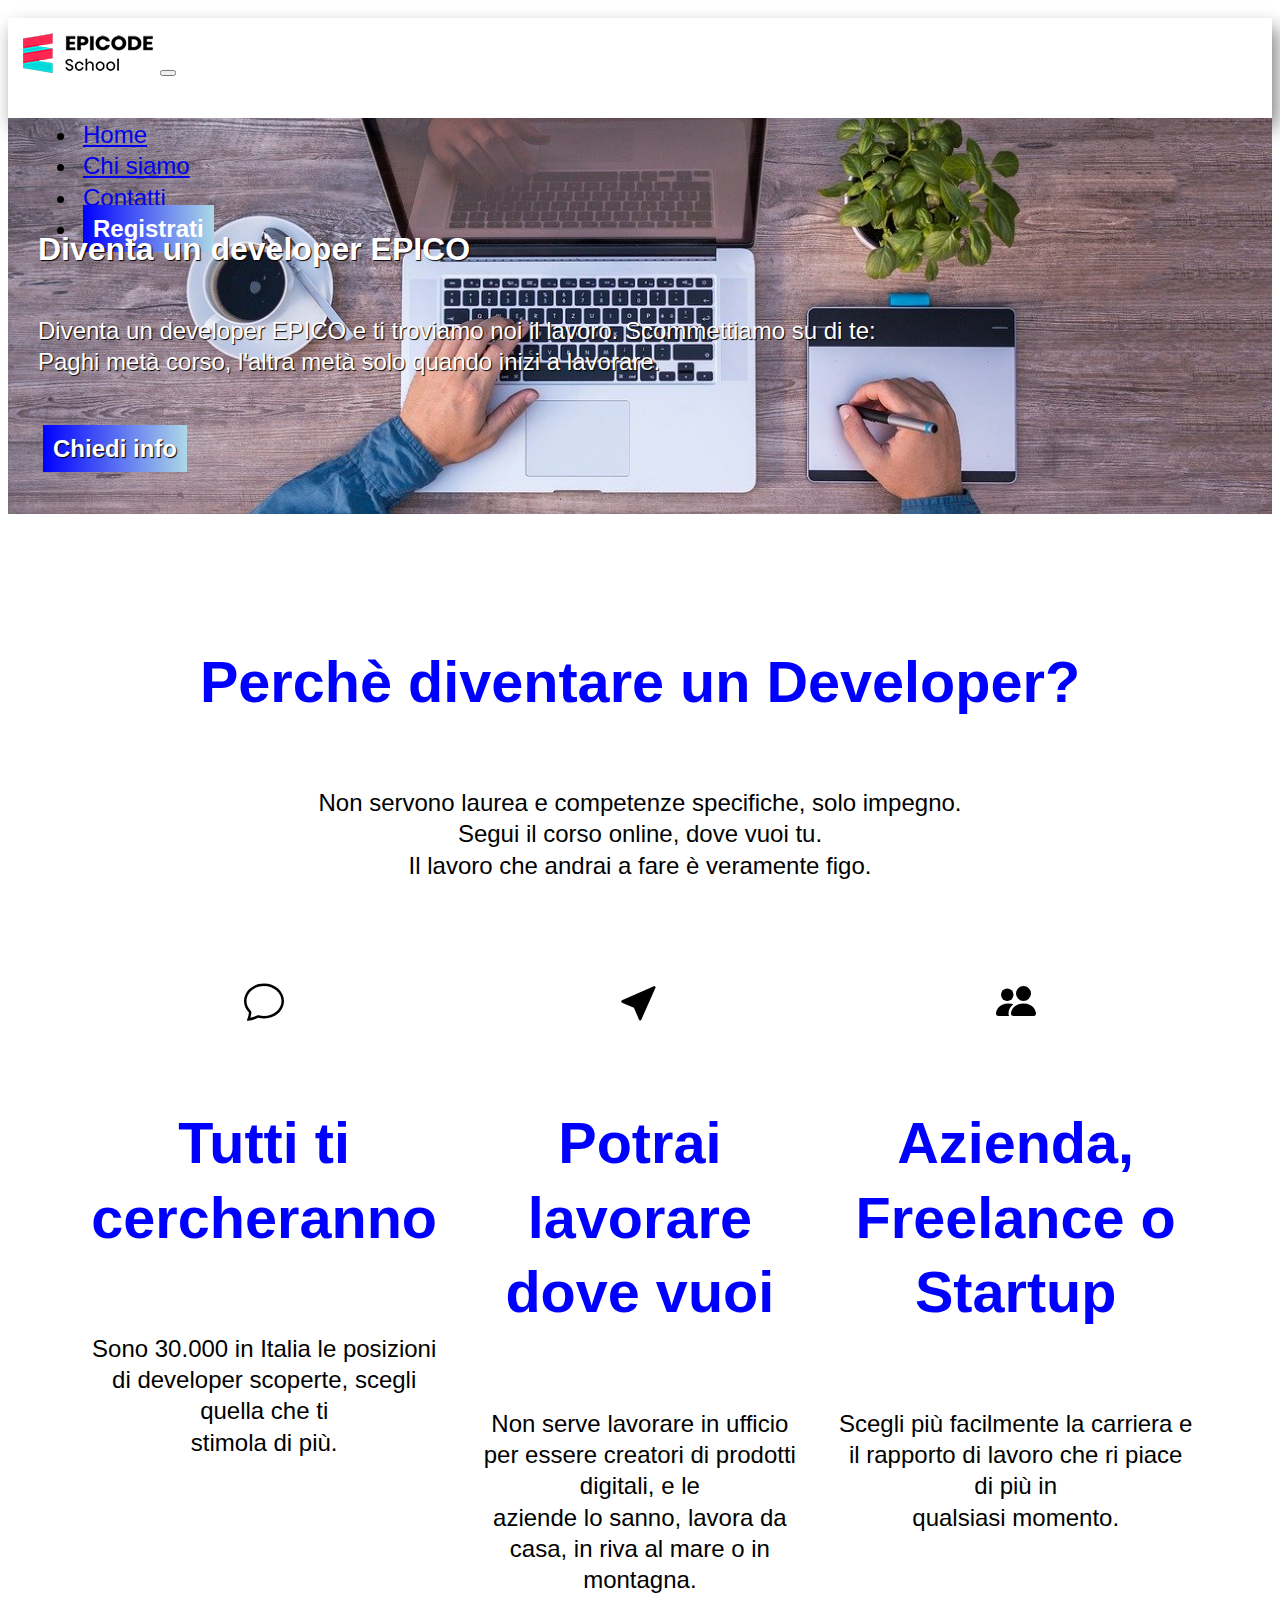
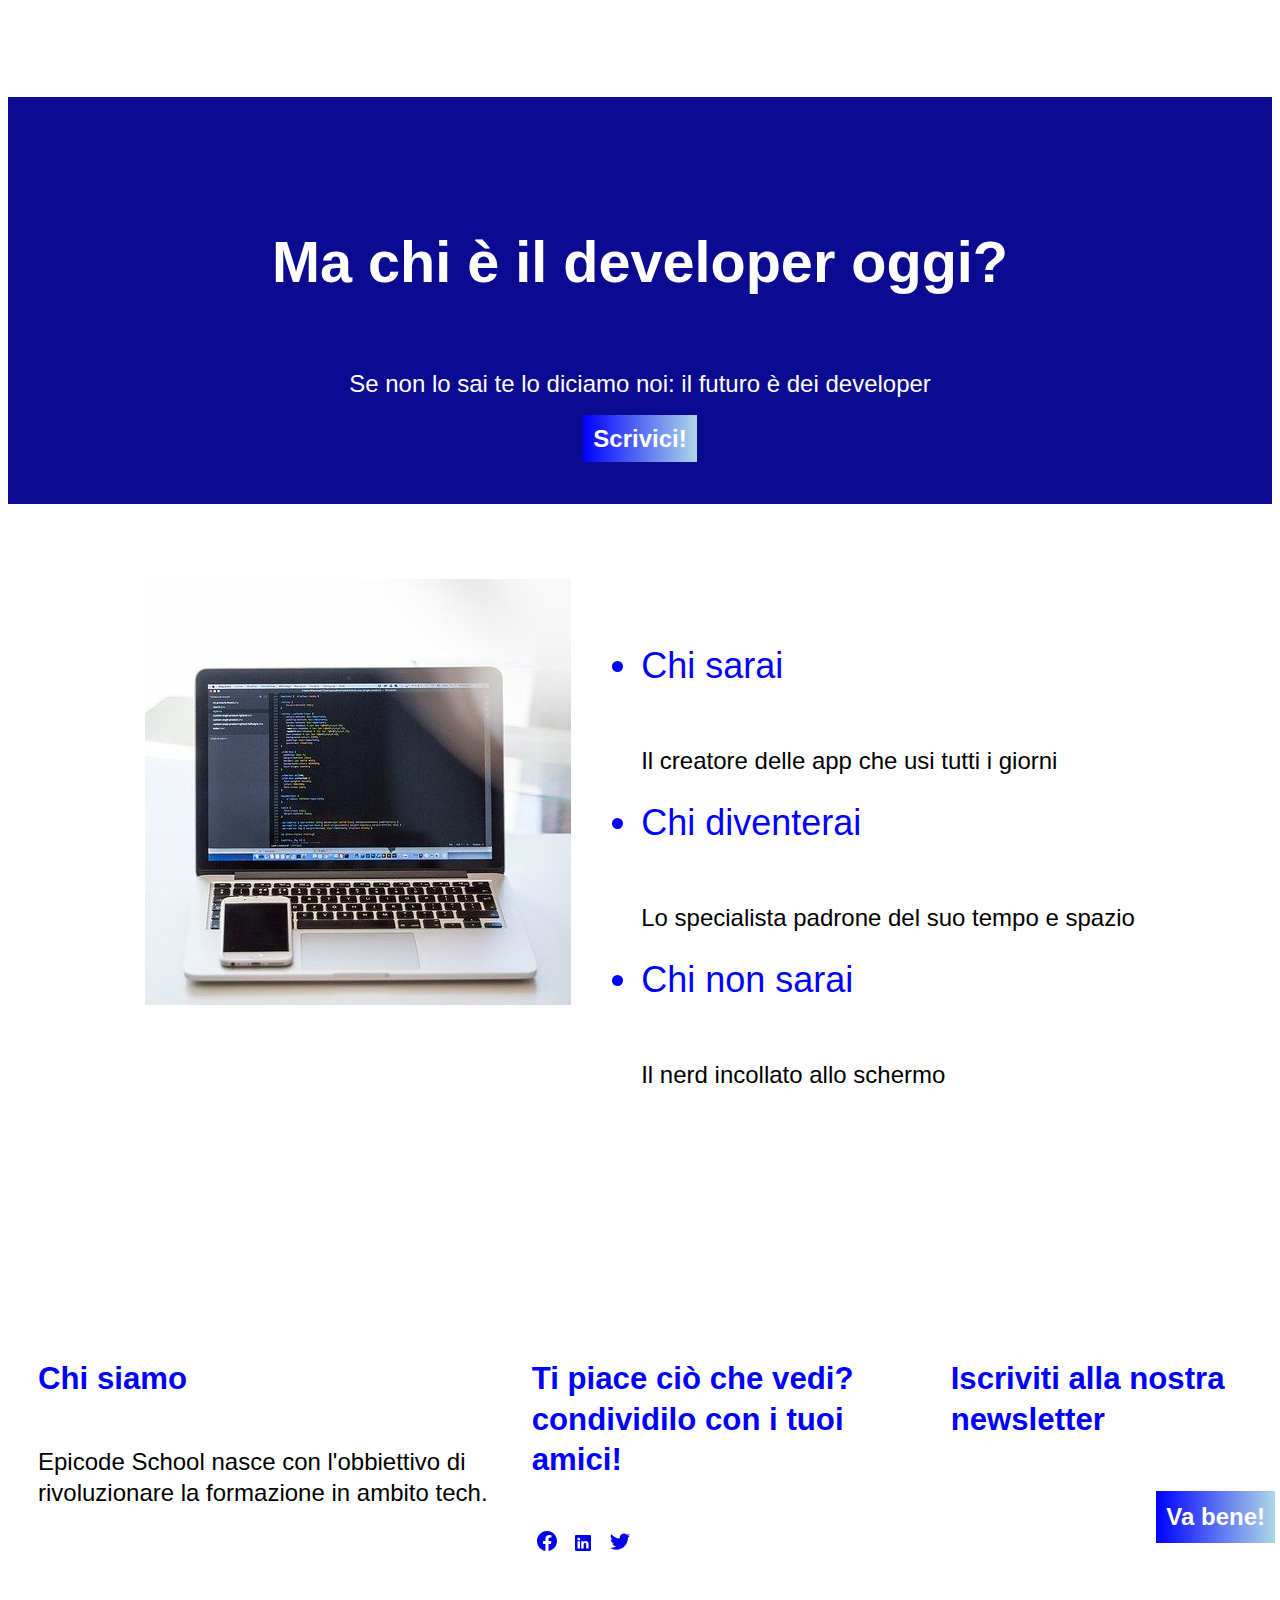
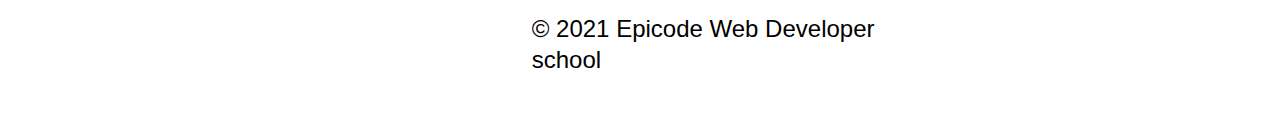
<file: Progetto 2/index.html>
<!DOCTYPE html>
<html lang="it">

<head>
  <meta charset="utf-8">
  <title>Epicode School</title>
  <meta name="description" content="Progetto 2">
  <meta name="viewport" content="width=device-width, initial-scale=1">
  <link rel="stylesheet" href="assets/css/stile.css">
  <link rel="stylesheet" href="assets/css/fontawesome.min.css">
  <link href="https://cdn.jsdelivr.net/npm/bootstrap@5.1.3/dist/css/bootstrap.min.css" rel="stylesheet"
    integrity="sha384-1BmE4kWBq78iYhFldvKuhfTAU6auU8tT94WrHftjDbrCEXSU1oBoqyl2QvZ6jIW3" crossorigin="anonymous">
  <script src="https://cdn.jsdelivr.net/npm/bootstrap@5.1.3/dist/js/bootstrap.bundle.min.js"
    integrity="sha384-ka7Sk0Gln4gmtz2MlQnikT1wXgYsOg+OMhuP+IlRH9sENBO0LRn5q+8nbTov4+1p"
    crossorigin="anonymous"></script>
  <link
    href="https: //fonts.googleapis.com/css2? famiglia= Fira+Sans:ital,wght@0,100;0,200;0,300;0,400;0,500;0,600;0,700;0,800;0,900;1,100;1,200;1,300;1,400;1,500;1,600;1,700;1,800;1,900 & display=swap"
    rel="stylesheet">
</head>

<body>
  <nav class="navbar navbar-expand-lg navbar-light bg-light">
    <div class="container-fluid">
      <img src="assets/images/logo.png " class="navbar-brand" >
      <button class="navbar-toggler" type="button" data-bs-toggle="collapse" data-bs-target="#navbarNav" aria-controls="navbarNav" aria-expanded="false" aria-label="Toggle navigation">
        <span class="navbar-toggler-icon"></span>
      </button>
      <div class="collapse navbar-collapse justify-content-end" id="navbarNav">
        <ul class="navbar-nav fw-bolder">
          <li class="nav-item">
            <a class="nav-link active" aria-current="page" href="#">Home</a>
          </li>
          <li class="nav-item">
            <a class="nav-link" href="chisiamo.html">Chi siamo</a>
          </li>
          <li class="nav-item">
            <a class="nav-link" href="contatti.html">Contatti</a>
          </li>
          <li class="nav-item">
            <a class="nav-link bottone">Registrati</a>
          </li>
        </ul>
      </div>
    </div>
  </nav>
  <main>
    <section id="sfondo">
      <h1>Diventa un developer EPICO</h1>
      <p>Diventa un developer EPICO e ti troviamo noi il lavoro. Scommettiamo su di te:<br>
        Paghi metà corso, l'altra metà solo quando inizi a lavorare.</p>
      <br>
      <a href="contatti.html" class="bottone">Chiedi info</a>
    </section>
    <section class=centrato>
      <div>
        <h2>Perchè diventare un Developer?</h2>
        <p>Non servono laurea e competenze specifiche, solo impegno. <br>
          Segui il corso online, dove vuoi tu. <br>
          Il lavoro che andrai a fare è veramente figo.</p>
      </div><br>
      <div class="flex-container">
        <div>
          <svg xmlns="http://www.w3.org/2000/svg" width="40" fill="currentColor" class="bi bi-chat" viewBox="0 0 16 16">
            <path
              d="M2.678 11.894a1 1 0 0 1 .287.801 10.97 10.97 0 0 1-.398 2c1.395-.323 2.247-.697 2.634-.893a1 1 0 0 1 .71-.074A8.06 8.06 0 0 0 8 14c3.996 0 7-2.807 7-6 0-3.192-3.004-6-7-6S1 4.808 1 8c0 1.468.617 2.83 1.678 3.894zm-.493 3.905a21.682 21.682 0 0 1-.713.129c-.2.032-.352-.176-.273-.362a9.68 9.68 0 0 0 .244-.637l.003-.01c.248-.72.45-1.548.524-2.319C.743 11.37 0 9.76 0 8c0-3.866 3.582-7 8-7s8 3.134 8 7-3.582 7-8 7a9.06 9.06 0 0 1-2.347-.306c-.52.263-1.639.742-3.468 1.105z" />
          </svg>
          <h3>Tutti ti cercheranno</h3>
          <p>
            Sono 30.000 in Italia le posizioni di developer scoperte, scegli quella che ti <br>
            stimola di più.
          </p>
        </div>
        <div>
          <svg xmlns="http://www.w3.org/2000/svg" width="40" fill="currentColor" class="bi bi-cursor-fill"
            viewBox="0 0 16 16">
            <path
              d="M14.082 2.182a.5.5 0 0 1 .103.557L8.528 15.467a.5.5 0 0 1-.917-.007L5.57 10.694.803 8.652a.5.5 0 0 1-.006-.916l12.728-5.657a.5.5 0 0 1 .556.103z" />
          </svg>
          <h3>Potrai lavorare dove vuoi</h3>
          <p>
            Non serve lavorare in ufficio per essere creatori di prodotti digitali, e le <br>
            aziende lo sanno, lavora da casa, in riva al mare o in montagna.
          </p>
        </div>
        <div>
          <svg xmlns="http://www.w3.org/2000/svg" width="40" fill="currentColor" class="bi bi-people-fill"
            viewBox="0 0 16 16">
            <path d="M7 14s-1 0-1-1 1-4 5-4 5 3 5 4-1 1-1 1H7zm4-6a3 3 0 1 0 0-6 3 3 0 0 0 0 6z" />
            <path fill-rule="evenodd"
              d="M5.216 14A2.238 2.238 0 0 1 5 13c0-1.355.68-2.75 1.936-3.72A6.325 6.325 0 0 0 5 9c-4 0-5 3-5 4s1 1 1 1h4.216z" />
            <path d="M4.5 8a2.5 2.5 0 1 0 0-5 2.5 2.5 0 0 0 0 5z" />
          </svg>
          <h3>Azienda, Freelance o Startup</h3>
          <p>
            Scegli più facilmente la carriera e il rapporto di lavoro che ri piace di più in <br>
            qualsiasi momento.
          </p>
        </div>
      </div>
    </section>
    <section id="blue">
      <h2>Ma chi è il developer oggi?</h2>
      <p>Se non lo sai te lo diciamo noi: il futuro è dei developer</p>
      <a href="contatti.html" class="bottone">Scrivici!</a>
    </section>
    <section class="flex-container">
      <div>
        <img src="assets/images/notebook.jpg" width="100%">
      </div>
      <div>
        <ul class="check">
          <li class="grande"> Chi sarai</li> <br>
          <p>Il creatore delle app che usi tutti i giorni</p>
          <li class="grande"> Chi diventerai</li> <br>
          <p>Lo specialista padrone del suo tempo e spazio</p>
          <li class="grande"> Chi non sarai</li> <br>
          <p>Il nerd incollato allo schermo</p>
        </ul>
      </div>
    </section>
  </main>

  <footer class="flex-container">
    <div>
      <h2>Chi siamo</h2>
      <p>Epicode School nasce con l'obbiettivo di rivoluzionare la formazione in ambito tech.</p>
    </div>
    <div>
      <h2>Ti piace ciò che vedi? condividilo con i tuoi amici!</h2>
      <a href="https://www.facebook.it"><svg xmlns="http://www.w3.org/2000/svg" width="20" fill="currentColor"
          class="bi bi-facebook" viewBox="0 0 16 16">
          <path
            d="M16 8.049c0-4.446-3.582-8.05-8-8.05C3.58 0-.002 3.603-.002 8.05c0 4.017 2.926 7.347 6.75 7.951v-5.625h-2.03V8.05H6.75V6.275c0-2.017 1.195-3.131 3.022-3.131.876 0 1.791.157 1.791.157v1.98h-1.009c-.993 0-1.303.621-1.303 1.258v1.51h2.218l-.354 2.326H9.25V16c3.824-.604 6.75-3.934 6.75-7.951z" />
        </svg></a>
      <a href="https://www.linkedin.it"><svg xmlns="http://www.w3.org/2000/svg" width="20" height="16"
          fill="currentColor" class="bi bi-linkedin" viewBox="0 0 16 16">
          <path
            d="M0 1.146C0 .513.526 0 1.175 0h13.65C15.474 0 16 .513 16 1.146v13.708c0 .633-.526 1.146-1.175 1.146H1.175C.526 16 0 15.487 0 14.854V1.146zm4.943 12.248V6.169H2.542v7.225h2.401zm-1.2-8.212c.837 0 1.358-.554 1.358-1.248-.015-.709-.52-1.248-1.342-1.248-.822 0-1.359.54-1.359 1.248 0 .694.521 1.248 1.327 1.248h.016zm4.908 8.212V9.359c0-.216.016-.432.08-.586.173-.431.568-.878 1.232-.878.869 0 1.216.662 1.216 1.634v3.865h2.401V9.25c0-2.22-1.184-3.252-2.764-3.252-1.274 0-1.845.7-2.165 1.193v.025h-.016a5.54 5.54 0 0 1 .016-.025V6.169h-2.4c.03.678 0 7.225 0 7.225h2.4z" />
        </svg></a>
      <a href="https://www.twitter.it"><svg xmlns="http://www.w3.org/2000/svg" width="20" fill="currentColor"
          class="bi bi-twitter" viewBox="0 0 16 16">
          <path
            d="M5.026 15c6.038 0 9.341-5.003 9.341-9.334 0-.14 0-.282-.006-.422A6.685 6.685 0 0 0 16 3.542a6.658 6.658 0 0 1-1.889.518 3.301 3.301 0 0 0 1.447-1.817 6.533 6.533 0 0 1-2.087.793A3.286 3.286 0 0 0 7.875 6.03a9.325 9.325 0 0 1-6.767-3.429 3.289 3.289 0 0 0 1.018 4.382A3.323 3.323 0 0 1 .64 6.575v.045a3.288 3.288 0 0 0 2.632 3.218 3.203 3.203 0 0 1-.865.115 3.23 3.23 0 0 1-.614-.057 3.283 3.283 0 0 0 3.067 2.277A6.588 6.588 0 0 1 .78 13.58a6.32 6.32 0 0 1-.78-.045A9.344 9.344 0 0 0 5.026 15z" />
        </svg></a><br><br>
      <p> &copy; 2021 Epicode Web Developer school</p>
    </div>
    <div class="basis">
      <h2>
        Iscriviti alla nostra newsletter
      </h2>
      <a href="iscriviti.html" class="bottone destra me-5">Va bene!</a>
    </div>
  </footer>


</body>

</html>
</file>
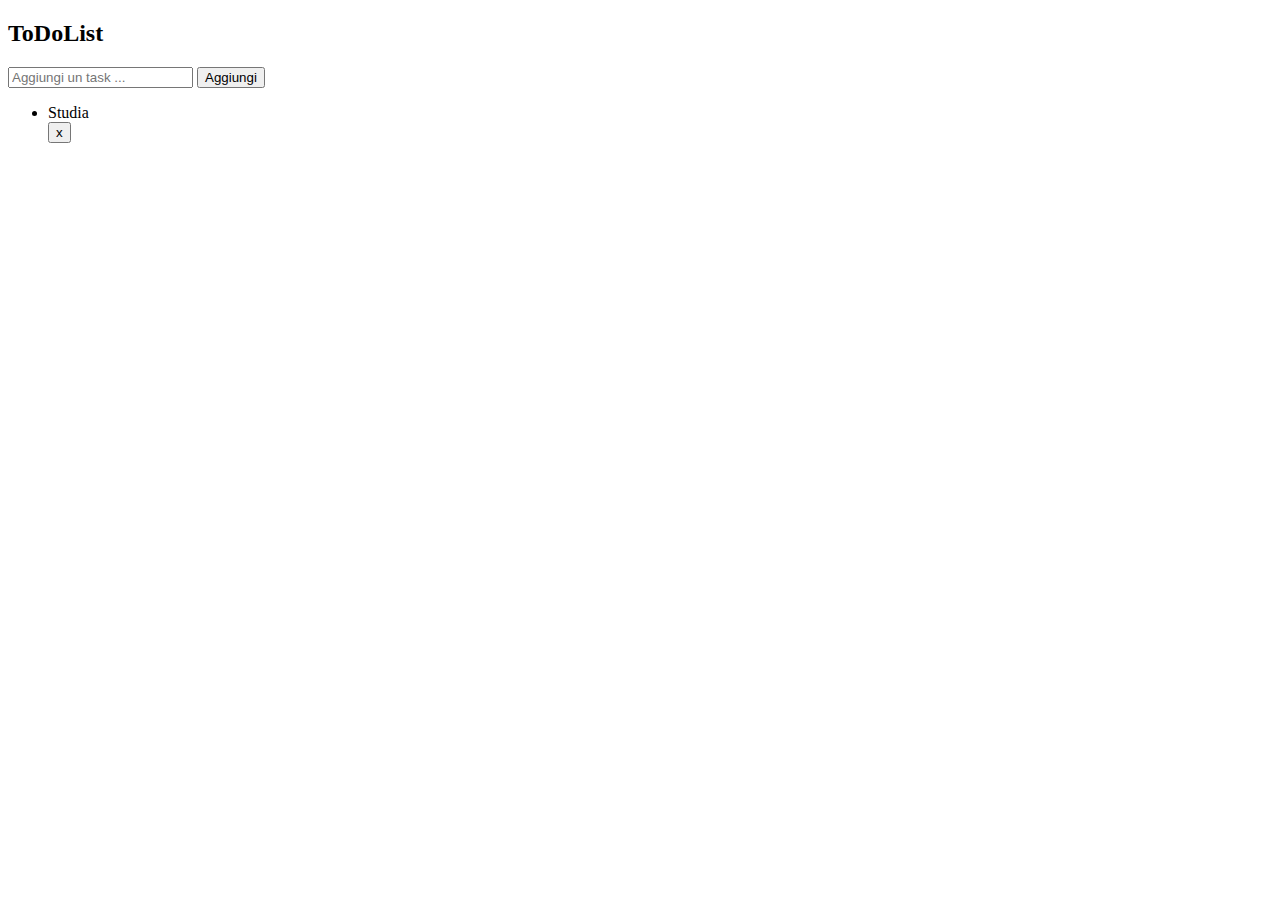
<file: Progetto3 - 2/todolist.html>
<!doctype html>
<html lang="it">

<head>
   
    <meta charset="utf-8">
    <meta name="viewport" content="width=device-width, initial-scale=1">
    
    <link href="https://cdn.jsdelivr.net/npm/bootstrap@5.1.3/dist/css/bootstrap.min.css" rel="stylesheet" integrity="sha384-1BmE4kWBq78iYhFldvKuhfTAU6auU8tT94WrHftjDbrCEXSU1oBoqyl2QvZ6jIW3" crossorigin="anonymous">
    
    <title>ToDoList</title>
</head>

<body>
    <nav class="bg-dark text-white p-3">
        <h2>ToDoList</h2>
    </nav>
        <div class="input-group mb-3 p-2">
            <input id="testo" type="text" class="form-control fs-5" placeholder="Aggiungi un task ..." >
            <button id="add" class="btn btn-outline-secondary border border-3" type="button" >Aggiungi</button>
        </div>
        <ul id="ul" class="list-group d-flex">
        </ul>
   

    <script src="application.js"></script>
</body>

</html>
</file>
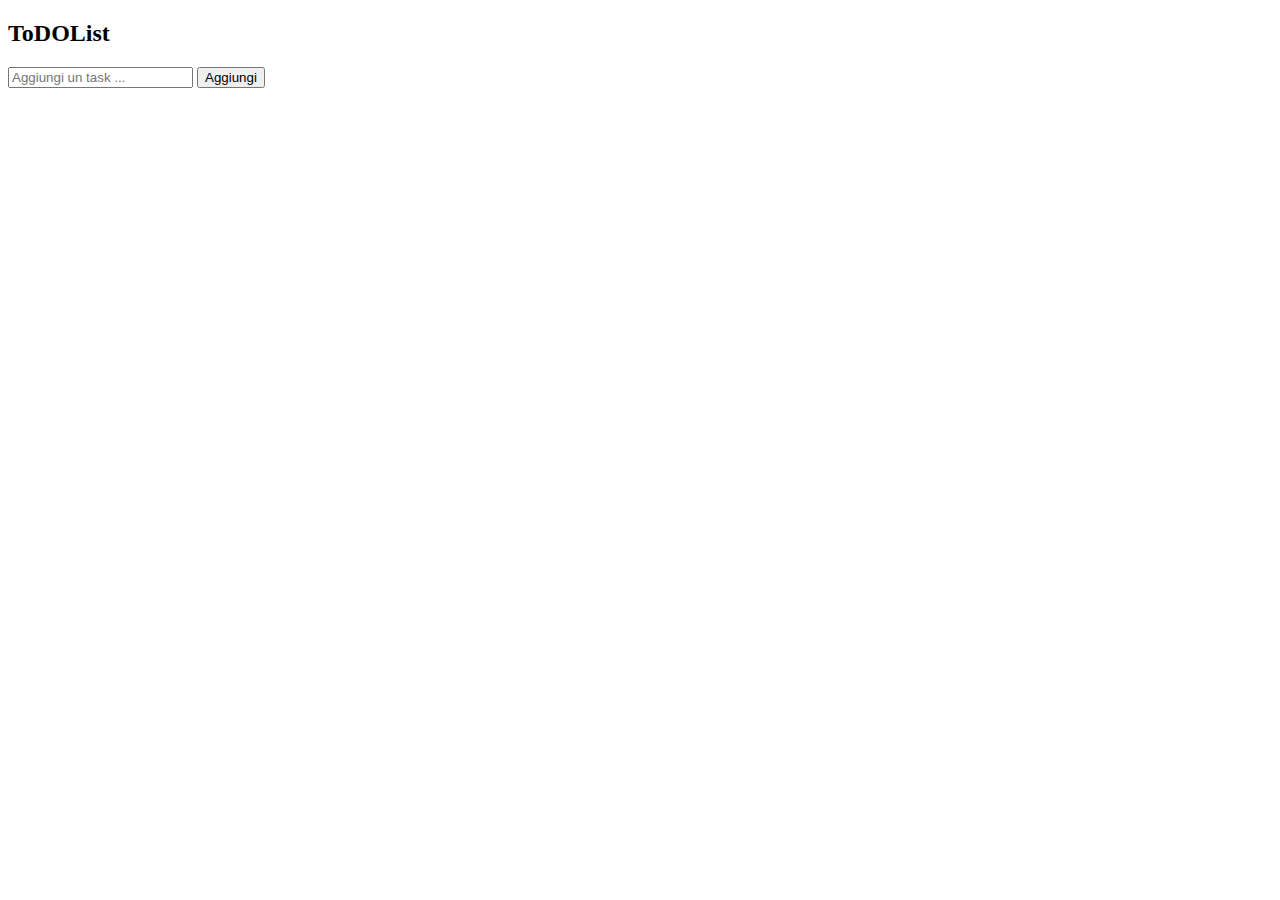
<file: Progetto3/todolist.html>
<!DOCTYPE html>
<html lang="it">

<head>
    <meta charset="UTF-8">
    <meta name="viewport" content="width=device-width, initial-scale=1.0">
    <title>To Do List</title>
    <script src="application.js"></script>
    <link href="https://cdn.jsdelivr.net/npm/bootstrap@5.1.3/dist/css/bootstrap.min.css" rel="stylesheet"
        integrity="sha384-1BmE4kWBq78iYhFldvKuhfTAU6auU8tT94WrHftjDbrCEXSU1oBoqyl2QvZ6jIW3" crossorigin="anonymous">

</head>

<body>
    <div class="bg-dark p-3" >
        <h2 class=" text-white fs-5 mb-1">ToDOList</h2>
    </div>
    <div id="myDIV" class="row m-2 p-1">
        <input type="text" id="toDo" class="col-10 border border-light fs-4" placeholder="Aggiungi un task ...">
        <button onclick="newElement()" class="addBtn col-2 text-center border border-3 fs-4 text-truncate text-secondary">Aggiungi</span>
        </div>

    <ul id="myUL" class="list-group">
       
    </ul>

    
</body>

</html>
</file>
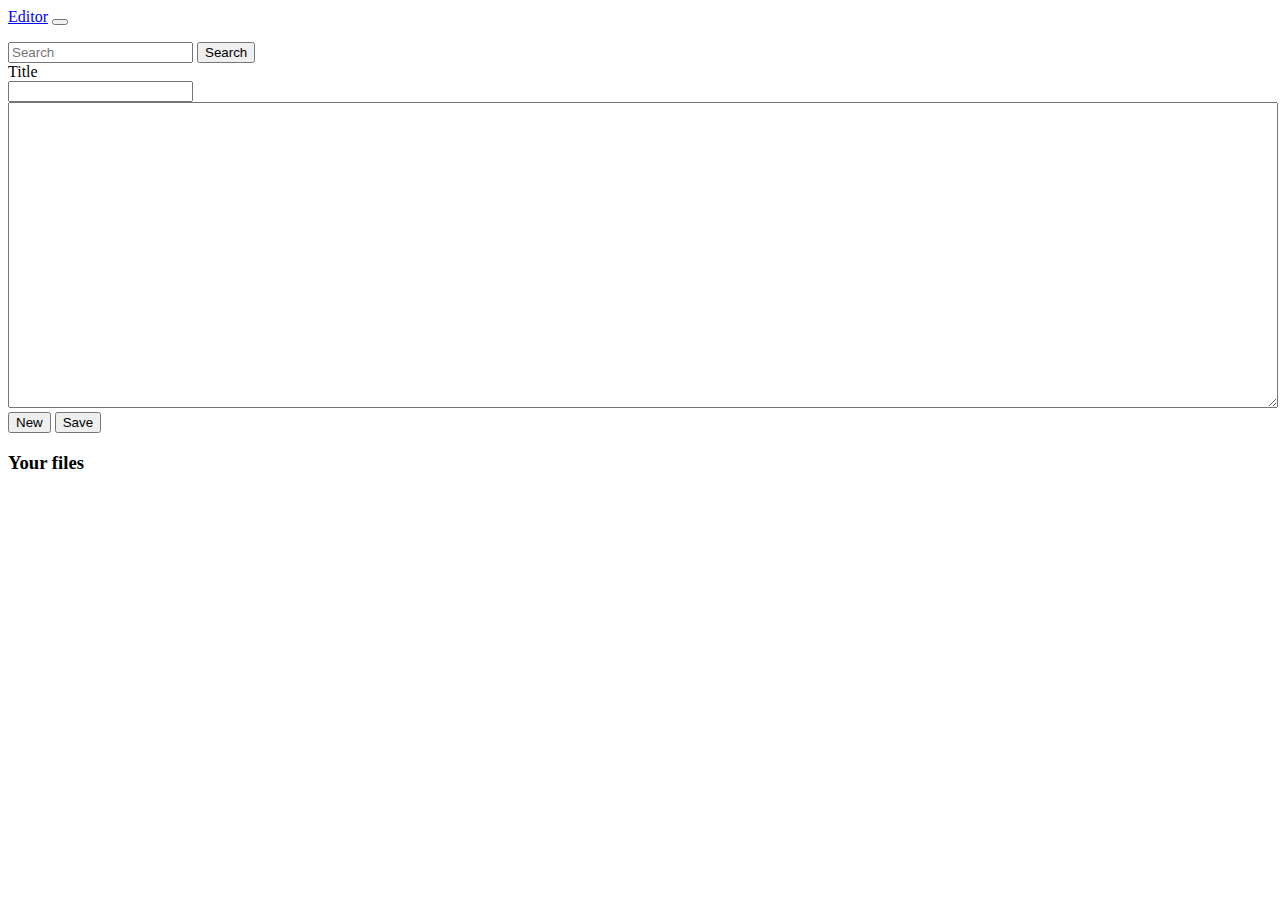
<file: Progetto5/start/editor.html>
<!DOCTYPE html>
<html lang="en">
<head>
    <meta charset="UTF-8">
    <meta name="viewport" content="width=device-width, initial-scale=1.0">
    <link rel="stylesheet" href="https://cdn.jsdelivr.net/npm/bootstrap@4.6.0/dist/css/bootstrap.min.css"
        integrity="sha384-B0vP5xmATw1+K9KRQjQERJvTumQW0nPEzvF6L/Z6nronJ3oUOFUFpCjEUQouq2+l" crossorigin="anonymous">
    <link rel="stylesheet" href="editor.css" type="text/css">
        <script src="https://code.jquery.com/jquery-3.5.1.slim.min.js"
        integrity="sha384-DfXdz2htPH0lsSSs5nCTpuj/zy4C+OGpamoFVy38MVBnE+IbbVYUew+OrCXaRkfj"
        crossorigin="anonymous"></script>
    <script src="https://cdn.jsdelivr.net/npm/bootstrap@4.6.0/dist/js/bootstrap.bundle.min.js"
        integrity="sha384-Piv4xVNRyMGpqkS2by6br4gNJ7DXjqk09RmUpJ8jgGtD7zP9yug3goQfGII0yAns"
        crossorigin="anonymous"></script>
    <script src="https://cdn.tiny.cloud/1/no-api-key/tinymce/5/tinymce.min.js" referrerpolicy="origin"></script>
    <title>Editor</title>
</head>
<body>
    <nav class="navbar navbar-expand-sm navbar-dark bg-dark">
        <a class="navbar-brand" href="#">Editor</a>
        <button class="navbar-toggler d-lg-none" type="button" data-toggle="collapse" data-target="#collapsibleNavId" aria-controls="collapsibleNavId"
            aria-expanded="false" aria-label="Toggle navigation">
            <span class="navbar-toggler-icon"></span>
        </button>
        <div class="collapse navbar-collapse" id="collapsibleNavId">
            <ul class="navbar-nav mr-auto mt-2 mt-lg-0">
                
            </ul>
            <form class="form-inline my-2 my-lg-0">
                <input class="form-control mr-sm-2" type="text" placeholder="Search">
                <button class="btn btn-outline-success my-2 my-sm-0" type="button">Search</button>
            </form>
        </div>
    </nav>
    <div class="container-fluid">
        <div class="row">
            <div class="col-md-6">
                <div class="input-group mt-3 mb-3">
                    <div class="input-group-prepend">
                        <span class="input-group-text">Title</span>
                    </div>
                    <input type="text" id="title_txt" aria-label="First name" class="form-control">
                </div>
                <textarea name="editor_txt" id="editor_txt" ></textarea>
                <div class="btn-group btn-group-md mt-3" role="group" aria-label="...">
                    <button id="new" type="button" class="btn btn-primary">New</button>
                    <button id="save" type="button" class="btn btn-success">Save</button>
                </div>
            </div>
            <div class="col-md-6 mt-3">
                <h3>Your files</h3>
                <ul id="file_list" class="list-group mt-3">
                </ul>
            </div>
        </div>
    </div>
    <script src="editor.js" type="module"></script>
</body>
</html>
</file>
<file: Progetto 2/assets/css/stile.css>
body{
    font-family: 'Fira Sans', sans-serif;
    font-size: 1em;
    line-height: 1.3;
    color: black;
    margin: top 10px;
    padding-top: 10px;
}
nav{
    height: 100px;
    box-shadow: 5px 10px 18px gray
}
.container{
    margin: 0;
    padding:0;
}
section{
    padding: 60px 30px 50px ;
}
h1, h2, h3{
    padding: 20px 0 20px; 
    font-size: 2.4em;
    color: blue;
}
h1{ 
    padding-top: 30px;
    padding-bottom: 20px;
}
a{
    margin: 5px;
}
#sfondo{
    background-image:url("../images/banner.jpg");
    background-size: cover;
    background-position: center;
    color: white;
    text-shadow: 1px 1px 1px black;
    justify-content: center;
}
#sfondo h1{
    color: white;
    font-size: 2rem;

}

.bottone{
    background: linear-gradient(to right, blue , lightblue);
    text-decoration: none ;
    color: white;
    font-weight: bold;
    padding: 10px;
}
.centrato{
    text-align: center;
    padding: 2em;
}
#blue{
    background-color: rgb(11, 11, 145);
    color: white;
    text-align: center;
}
#blue h2{
    color: white;
}
.check{
    list-style-image: url(https://lh4.googleusercontent.com/-6o-hCK6GULw/UiEydedhX2I/AAAAAAAAjTI/_u9YCgNgGwI/s10/check-10x10.png);
    padding-top: 40px;
    padding-bottom: 60px;
}
.grande{
    color: blue;
    font-size: 1.5em;
}
.destra{
    position: absolute;
    right: 0;
}
footer h2{ 
font-size: 1.3em;
}
footer{
    padding: 15px;
    margin-top: 20px;
}
.corsi{
    padding: 10px;
    line-height: 2;

}
h6{
    font-style: italic;
}
.animazione1{
    background-color:lightblue ;
    padding: 5rem 6rem;
    text-align: center;
    transform: skew(-10deg, 0);
}
.animazione2{
    background-color:red ;
    padding: 5rem 4rem;
    text-align: center;
    transform: skew(-10deg, 0);
}
.animazione3{
    background-color:yellow ;
    padding: 5rem 3rem;
    text-align: center;
    transform: skew(-10deg, 0);
}

@media screen and (min-width:800px) {
    body{
        font-size: 1.5rem;
    }

    div{
        padding: 15px;
    }
    .flex-container{
        display: flex;
        justify-content: center
    }
    .staccato{
        padding-top: 80px;
        text-align: center;
    }
    .flexbig{
        flex-grow: 1;
    }
    .basis{
        flex-basis: 45%;
    }
    .coder{
        text-align: center;
    }
    .ridimensiona{
        flex-basis: 25%;
    }
    .corsi{
        flex-wrap: wrap;
        justify-content: center;
        flex: 1 1 0;
    }
    .item{
        font-size: 2rem;
    }
}
</file>
<file: Progetto5/start/editor.css>
#editor_txt{
    width: 100%;
    height: 300px;
}
</file>
